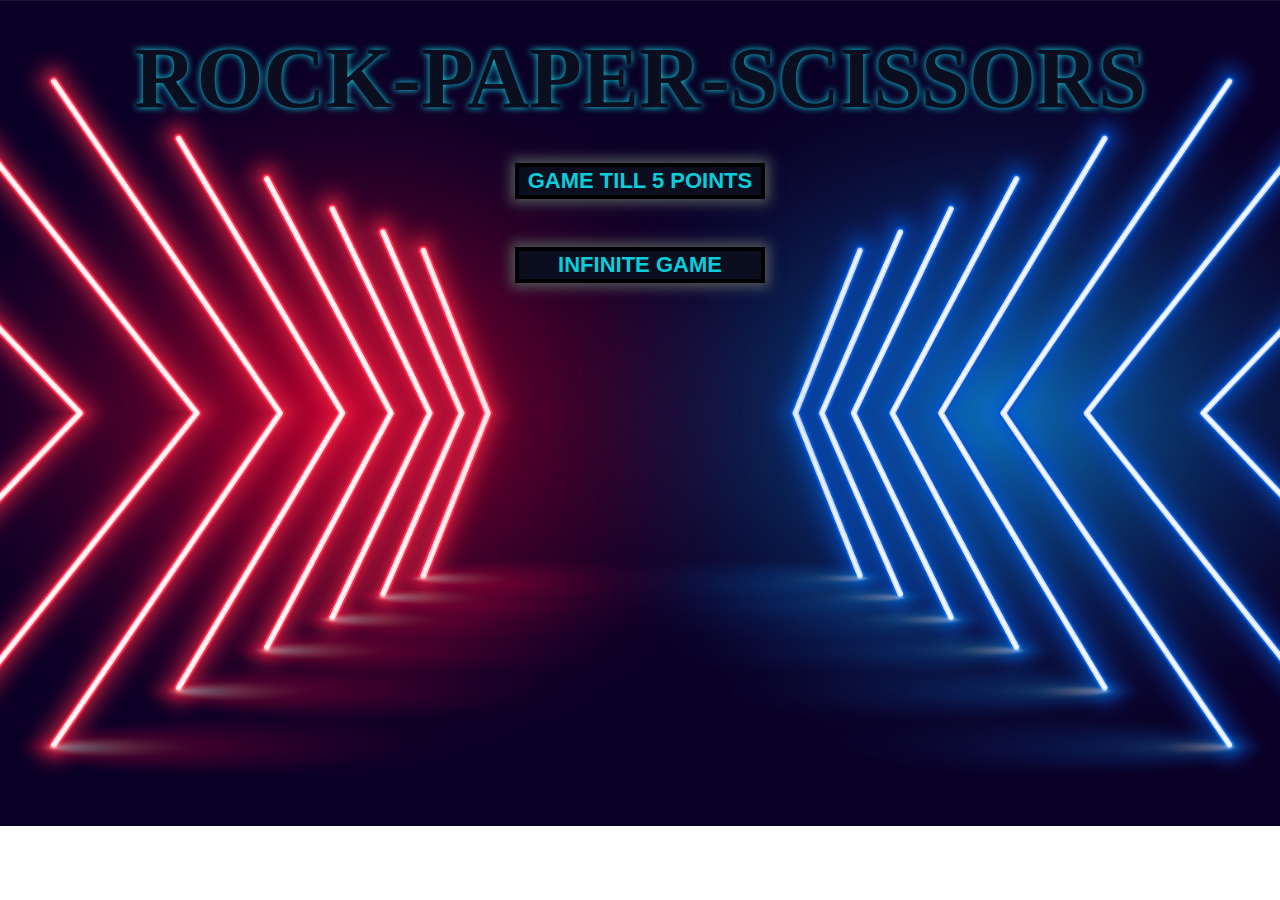
<file: index.html>
<!DOCTYPE html>
<html lang="en">
<head>
    <meta charset="UTF-8">
    <meta http-equiv="X-UA-Compatible" content="IE=edge">
    <meta name="viewport" content="width=device-width, initial-scale=1.0">
    <title>Rock-Paper-Scissors</title>
        <link rel="stylesheet" href="style.css">
</head>
<body>
    <script src="main.js"></script>
    <div class="container">
    <h1>Rock-Paper-Scissors</h1>

    <div class="mainButtons">
        <a href="to-5-points.html">
              <button>Game till 5 points</button></a>
        <br>
        <a href="infinite.html">
               <button>Infinite game</button></a>
    </div>
    </div>  
    
</body>
</html>
</file>
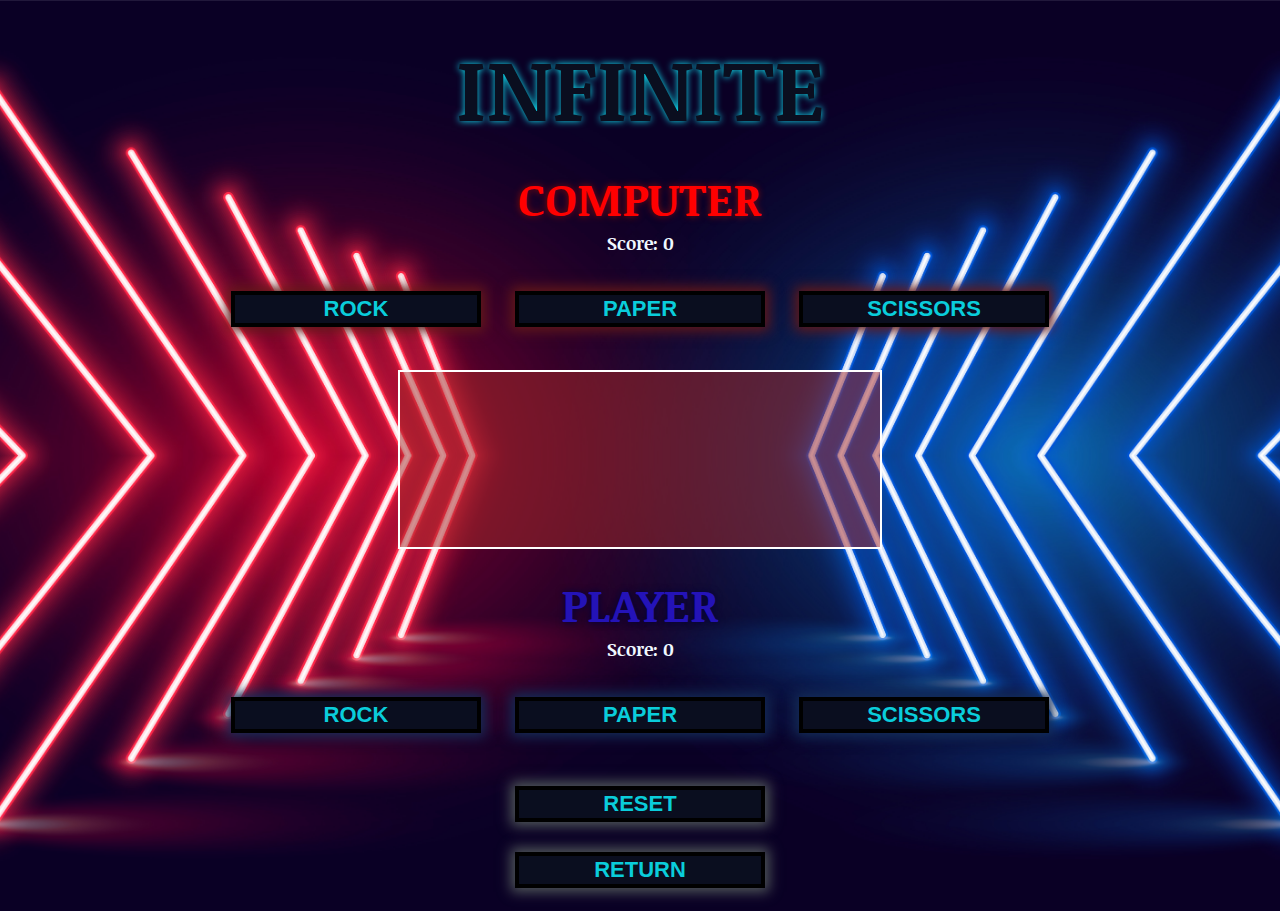
<file: infinite.html>
<!DOCTYPE html>
<html lang="en">
<head>
    <meta charset="UTF-8">
    <meta http-equiv="X-UA-Compatible" content="IE=edge">
    <meta name="viewport" content="width=device-width, initial-scale=1.0">
    <title>Rock-Paper-Scissors</title>
    <link rel="stylesheet" href="style.css">
    <link rel="preconnect" href="https://fonts.googleapis.com">
    <link rel="preconnect" href="https://fonts.gstatic.com" crossorigin>    
    <link href="https://fonts.googleapis.com/css2?family=Noticia+Text&display=swap" rel="stylesheet">
</head>
<body>
    <script src="main.js"></script>
    <div class="container">
    <h1>Infinite</h1>
   
    <h2 class="computer">Computer</h2>
    <h3>Score: <span id="compScore">0</span></h3>
    <div class="computerChoices">
    <button id = "Rock">Rock</button>
    <button id = "Paper">Paper</button>
    <button id = "Scissors">Scissors</button>
    </div>
    <br>
    <div class="result" id="result"></div>
    <br>
    <h2 class="player">Player</h2>
    <h3>Score: <span id="plrScore">0</span></h3>
    <div class="playerChoices">
        <button id="btn-1" onClick="gameInf('Rock')">Rock</button>
        <button id="btn-2" onClick="gameInf('Paper')">Paper</button>
        <button id="btn-3" onClick="gameInf('Scissors')">Scissors</button>
     </div>
 
    <br>

    <div class="endButtons">
        <button id="reset" onClick="resetGame()">Reset</button> 
        <br>
        <a href="index.html">
           <button>Return</button> 
        </a>
    </div>  

    </div>

</body>
</html>
</file>
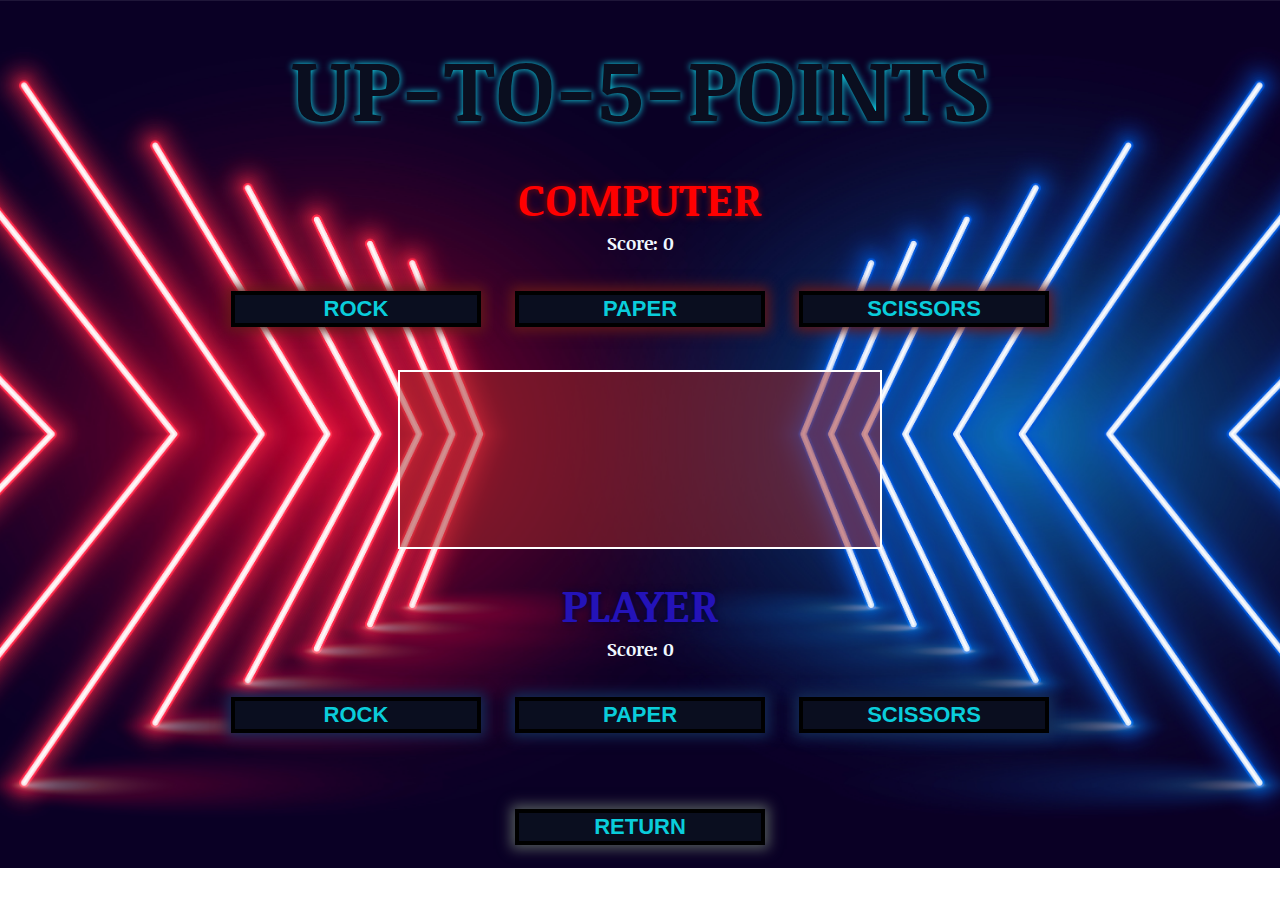
<file: to-5-points.html>
<!DOCTYPE html>
<html lang="en">
<head>
    <meta charset="UTF-8">
    <meta http-equiv="X-UA-Compatible" content="IE=edge">
    <meta name="viewport" content="width=device-width, initial-scale=1.0">
    <title>Rock-Paper-Scissors</title>
    <link rel="stylesheet" href="style.css">
    <link rel="preconnect" href="https://fonts.googleapis.com">
    <link rel="preconnect" href="https://fonts.gstatic.com" crossorigin>    
    <link href="https://fonts.googleapis.com/css2?family=Noticia+Text&display=swap" rel="stylesheet">
    <style> 
    #reset {
        style: none;
        display: none;
    }
    </style>
</head>
<body>
    <script src="main.js"></script>
    <div class="container">
    <h1>Up-To-5-Points</h1>

    <h2 class="computer">Computer</h2>
    <h3>Score: <span id="compScore">0</span></h3>
    <div class="computerChoices">
    <button id = "Rock">Rock</button>
    <button id = "Paper">Paper</button>
    <button id = "Scissors">Scissors</button>
    </div>
    <br>
    <div class="result" id="result"></div>
    <br>
    <h2 class="player">Player</h2>
    <h3>Score: <span id="plrScore">0</span></h3>
    <div class="playerChoices">
    <button id="btn-1" onClick="game('Rock')">Rock</button>
    <button id="btn-2" onClick="game('Paper')">Paper</button>
    <button id="btn-3" onClick="game('Scissors')">Scissors</button>
    </div>  
    <br>
    
    <div class="endButtons">
    <button id="reset" onClick="resetGame()">Reset</button> 
    <br>
    <a href="index.html">
        <button>Return</button> 
    </a>
    </div>
    </div>

</body>
</html>
</file>
<file: style.css>
body {
    font-family: 'Noticia Text', serif, Arial;
    background-image: url("images/22033.jpg");
    background-size: cover;
    background-repeat: no-repeat;
    background-position: center;
    min-height: 90vh;
    max-height: 100vh;
    
}

.container {
    display: flex;
    flex-direction: column;
    align-items: center;
    max-height: 90%;
}

.mainButtons {
    display: flex;
    flex-direction: column;
    align-self: center;
    justify-content: center;
    flex: 1 1 auto;
    min-height: 30px;
}


button {
    min-height: 30px;
    min-width: 250px;
    font-size: 22px;
    font-weight: 800;
    text-transform: uppercase;
    color: rgb(10, 205, 219);
    background-color: rgb(10, 14, 31);
    box-shadow: 0px 0px 12px 4px rgb(82, 89, 90);
    margin: 15px;
    border: 4px solid black;
}


h1 {
    color: rgb(10, 14, 31);
    font-size: 86px;
    text-shadow: 0px 0px 7px rgb(15, 234, 250);
    text-align: center;
    text-transform: uppercase;
    flex-grow: 0;
    margin: 20px;
}

h2 {
    font-size: 46px;
    text-align: center;
    text-transform: uppercase;
    margin: 0;
}

h2.computer{
    text-shadow: 0px 0px 7px rgb(131, 11, 11);
    color: red;
}

h2.player {
    text-shadow: 0px 0px 7px rgb(2, 1, 59);
    color: rgb(36, 19, 184);
}

h3 {
    color: aliceblue;
    font-size: 18px;
    margin: 0;
    padding-bottom: 20px;
}

.result {
    display: flex;
    flex-shrink: 0;
    flex-grow: 0;
    align-items: flex-start;
    justify-content: flex-start;
    color: white;
    font-size: 24px;
    height: 100px;
    width: 400px;
    border: 2px solid white;
    overflow: auto;
    flex-direction: column-reverse;
    padding-bottom: 75px;
    padding-left: 80px;
    background-color: rgb(165, 42, 42, 0.5);
}

.computerChoices button{
    box-shadow: 0px 0px 12px 4px rgb(99, 25, 25);
    margin-bottom: 20px;
}

.playerChoices button{
    box-shadow: 0px 0px 12px 4px rgb(20, 44, 87);
}

.win{
    font-size: 60px;
    color: rgb(0, 253, 13);
    text-transform: uppercase;
    padding: 0;
    height: 175px;
    width: 480px;  
    align-items: center;
    justify-content: center; 
    font-weight: 800;
}

.lose {
    font-size: 60px;
    color: rgb(255, 0, 0);
    text-transform: uppercase;
    padding: 0;
    height: 175px;
    width: 480px;
    align-items: center;
    justify-content: center; 
    font-weight: 800;
}

.playerChoices button:hover{
    box-shadow: 0px 0px 12px 4px rgb(44, 188, 231);
    transition: all 0.5s ease-in-out;
}

.endButtons button:hover{
    box-shadow: 0px 0px 12px 4px rgb(161, 192, 197);
    transition: all 0.5s ease-in-out;
}
</file>
